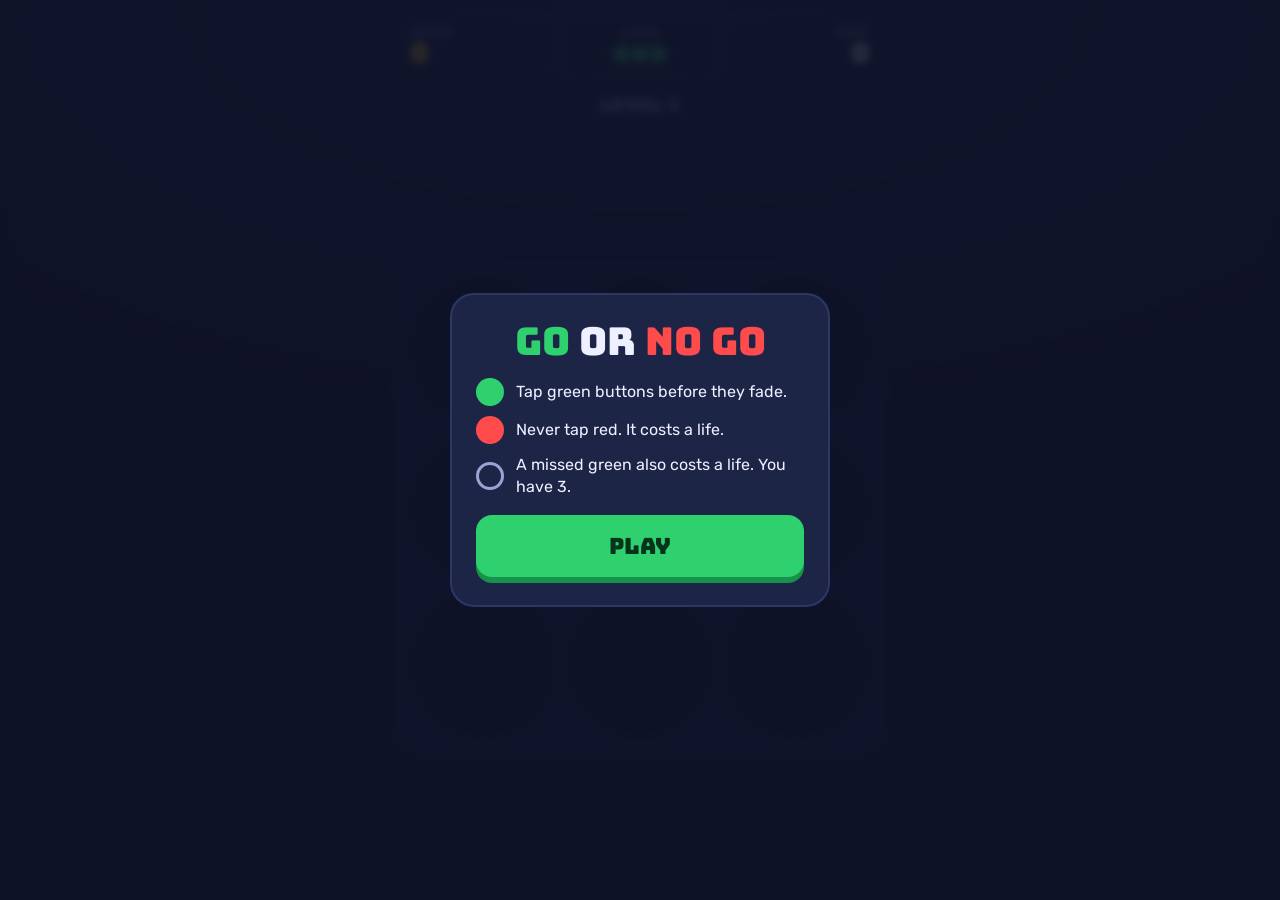
<file: go-or-no-go/index.html>
<!doctype html>
<html lang="en">
<head>
<meta charset="utf-8">
<meta name="viewport" content="width=device-width, initial-scale=1, maximum-scale=1, user-scalable=no, viewport-fit=cover">
<title>Go or No Go</title>
<meta name="claude:viewport-fit-sides" content="cover">
<link rel="preconnect" href="https://fonts.googleapis.com">
<link rel="preconnect" href="https://fonts.gstatic.com" crossorigin>
<link rel="stylesheet" href="https://fonts.googleapis.com/css2?family=Bungee&family=Rubik:wght@400;600;800&display=swap">
<style>
/* Layout: one-screen arcade cabinet — scoreboard strip on top, 3x3 field of sockets, overlay for start / game over. */
:root {
  --ink: #141a33;        /* cabinet background */
  --panel: #1d2547;      /* socket wells */
  --rim: #2c3766;        /* socket rims, borders */
  --text: #eef0ff;
  --muted: #9aa3d4;
  --go: #2fd16f;         /* green button */
  --go-deep: #17924a;
  --stop: #ff4b4b;       /* red button */
  --stop-deep: #b81f2c;
  --gold: #ffd23f;       /* score highlight */
  --font-display: "Bungee", "Impact", system-ui, sans-serif;
  --font-body: "Rubik", system-ui, -apple-system, "Segoe UI", sans-serif;
  color-scheme: dark;
}
[hidden] { display: none !important; }
* { box-sizing: border-box; -webkit-tap-highlight-color: transparent; }
html, body { height: 100%; }
body {
  margin: 0;
  background: radial-gradient(120% 80% at 50% 0%, #222b57 0%, var(--ink) 60%);
  background-color: var(--ink);
  color: var(--text);
  font-family: var(--font-body);
  user-select: none;
  -webkit-user-select: none;
  touch-action: manipulation;
  overflow: hidden;
}
.app {
  height: 100%;
  display: flex;
  flex-direction: column;
  gap: 16px;
  padding-block: max(16px, env(safe-area-inset-top, 0px)) max(16px, env(safe-area-inset-bottom, 0px));
  padding-left: max(16px, env(safe-area-inset-left, 0px));
  padding-right: max(16px, env(safe-area-inset-right, 0px));
  max-width: 520px;
  margin: 0 auto;
}
.hud {
  display: grid;
  grid-template-columns: 1fr 1fr 1fr;
  gap: 8px;
}
.stat {
  display: flex;
  flex-direction: column;
  gap: 2px;
  padding: 8px 12px;
  border: 2px solid var(--rim);
  border-radius: 12px;
  background: var(--panel);
}
.stat:nth-child(2) { align-items: center; }
.stat:nth-child(3) { align-items: flex-end; }
.label {
  font-size: 0.7rem;
  font-weight: 600;
  letter-spacing: 0.12em;
  text-transform: uppercase;
  color: var(--muted);
}
.value {
  font-family: var(--font-display);
  font-size: 1.6rem;
  line-height: 1;
  font-variant-numeric: tabular-nums;
}
#score { color: var(--gold); }
.lives { display: flex; gap: 4px; height: 1.6rem; align-items: center; }
.life { width: 14px; height: 14px; border-radius: 50%; background: var(--go); box-shadow: 0 0 8px var(--go); transition: background .2s, box-shadow .2s; }
.life.lost { background: var(--rim); box-shadow: none; }

.message {
  min-height: 1.4em;
  text-align: center;
  font-family: var(--font-display);
  font-size: 1.1rem;
  letter-spacing: 0.04em;
  color: var(--muted);
}
.message.good { color: var(--go); }
.message.bad { color: var(--stop); }

.field-wrap { flex: 1; display: flex; align-items: center; justify-content: center; min-height: 0; }
.field {
  width: min(100%, 60vh);
  aspect-ratio: 1;
  max-width: 100%;
  display: grid;
  grid-template-columns: repeat(3, 1fr);
  gap: 14px;
  padding: 14px;
  border-radius: 24px;
  background: var(--panel);
  border: 2px solid var(--rim);
}
.field.shake { animation: shake .35s; }
@keyframes shake {
  0%,100% { transform: translateX(0); }
  20% { transform: translateX(-10px); }
  40% { transform: translateX(9px); }
  60% { transform: translateX(-6px); }
  80% { transform: translateX(4px); }
}
.socket {
  position: relative;
  border-radius: 50%;
  background: var(--ink);
  box-shadow: inset 0 4px 10px rgba(0,0,0,.55);
  border: 0;
  padding: 0;
  cursor: pointer;
  font: inherit;
}
.socket:focus-visible { outline: 3px solid var(--gold); outline-offset: 3px; }
.btn {
  position: absolute;
  inset: 8%;
  border-radius: 50%;
  pointer-events: none;
  animation: pop-in .14s ease-out;
}
.btn.go   { background: radial-gradient(circle at 35% 30%, #7dffb0, var(--go) 45%, var(--go-deep)); box-shadow: 0 6px 0 #0d5f30, 0 0 22px rgba(47,209,111,.55); }
.btn.stop { background: radial-gradient(circle at 35% 30%, #ff9a9a, var(--stop) 45%, var(--stop-deep)); box-shadow: 0 6px 0 #7a1019, 0 0 22px rgba(255,75,75,.5); }
.btn.stop::after {
  content: "";
  position: absolute;
  inset: 30%;
  border-radius: 50%;
  border: 5px solid rgba(255,255,255,.85);
  background: linear-gradient(45deg, transparent 44%, rgba(255,255,255,.85) 44% 56%, transparent 56%);
}
.timer {
  position: absolute;
  inset: 0;
  border-radius: 50%;
  pointer-events: none;
}
.timer svg { width: 100%; height: 100%; transform: rotate(-90deg); }
.timer circle { fill: none; stroke-width: 4; stroke-linecap: round; stroke-dasharray: 289; stroke-dashoffset: 0; animation: drain var(--life) linear forwards; }
.btn.go + .timer circle { stroke: var(--go); }
.btn.stop + .timer circle { stroke: var(--stop); opacity: .6; }
@keyframes drain { to { stroke-dashoffset: 289; } }
@keyframes pop-in { from { transform: scale(.3); opacity: 0; } to { transform: scale(1); opacity: 1; } }
.btn.hit { animation: hit .18s ease-in forwards; }
@keyframes hit { to { transform: scale(1.35); opacity: 0; } }

.overlay {
  position: fixed;
  inset: 0;
  display: flex;
  align-items: center;
  justify-content: center;
  padding-left: max(16px, env(safe-area-inset-left, 0px));
  padding-right: max(16px, env(safe-area-inset-right, 0px));
  background: rgba(14, 18, 38, .86);
  backdrop-filter: blur(4px);
  z-index: 5;
}
.card {
  width: 100%;
  max-width: 380px;
  display: flex;
  flex-direction: column;
  gap: 16px;
  padding: 28px 24px;
  border-radius: 24px;
  background: var(--panel);
  border: 2px solid var(--rim);
  text-align: center;
}
.card h1 {
  margin: 0;
  font-family: var(--font-display);
  font-weight: 400;
  font-size: 2.4rem;
  line-height: 1;
  text-wrap: balance;
}
.card h1 .g { color: var(--go); }
.card h1 .r { color: var(--stop); }
.rules { display: grid; gap: 10px; text-align: left; margin: 0; padding: 0; list-style: none; font-size: 1rem; line-height: 1.4; }
.rules li { display: flex; gap: 12px; align-items: center; }
.dot { flex: none; width: 28px; height: 28px; border-radius: 50%; }
.dot.go { background: var(--go); }
.dot.stop { background: var(--stop); }
.dot.ring { background: transparent; border: 3px solid var(--muted); }
.result { font-family: var(--font-display); font-size: 3.4rem; line-height: 1; color: var(--gold); font-variant-numeric: tabular-nums; }
.sub { color: var(--muted); margin: 0; }
.play {
  font-family: var(--font-display);
  font-size: 1.4rem;
  padding: 16px;
  border: 0;
  border-radius: 16px;
  color: #06331a;
  background: var(--go);
  box-shadow: 0 6px 0 var(--go-deep);
  cursor: pointer;
}
.play:active { transform: translateY(4px); box-shadow: 0 2px 0 var(--go-deep); }
.play:focus-visible { outline: 3px solid var(--gold); outline-offset: 3px; }

@media (prefers-reduced-motion: reduce) {
  .field.shake, .btn, .btn.hit { animation: none; }
}
</style>
</head>
<body>
<div class="app">
  <div class="hud">
    <div class="stat"><span class="label">Score</span><span class="value" id="score">0</span></div>
    <div class="stat"><span class="label">Lives</span><span class="lives" id="lives"></span></div>
    <div class="stat"><span class="label">Best</span><span class="value" id="best">0</span></div>
  </div>
  <div class="message" id="message">Level 1</div>
  <div class="field-wrap">
    <div class="field" id="field"></div>
  </div>
</div>

<div class="overlay" id="startScreen">
  <div class="card">
    <h1><span class="g">Go</span> or <span class="r">No&nbsp;Go</span></h1>
    <ul class="rules">
      <li><span class="dot go"></span>Tap green buttons before they fade.</li>
      <li><span class="dot stop"></span>Never tap red. It costs a life.</li>
      <li><span class="dot ring"></span>A missed green also costs a life. You have 3.</li>
    </ul>
    <button class="play" id="startBtn" type="button">Play</button>
  </div>
</div>

<div class="overlay" id="overScreen" hidden>
  <div class="card">
    <h1>Game over</h1>
    <div class="result" id="finalScore">0</div>
    <p class="sub" id="finalNote">Best: 0</p>
    <button class="play" id="againBtn" type="button">Play again</button>
  </div>
</div>

<script>
(() => {
  const SLOTS = 9, MAX_LIVES = 3;
  const field = document.getElementById('field');
  const scoreEl = document.getElementById('score');
  const bestEl = document.getElementById('best');
  const livesEl = document.getElementById('lives');
  const msgEl = document.getElementById('message');
  const startScreen = document.getElementById('startScreen');
  const overScreen = document.getElementById('overScreen');

  let score = 0, lives = MAX_LIVES, running = false, spawnTimer = null, best = 0;
  const slots = []; // { el, kind: 'go'|'stop'|null, timer }

  try { best = parseInt(localStorage.getItem('goNoGoBest') || '0', 10) || 0; } catch (e) {}
  bestEl.textContent = best;

  for (let i = 0; i < SLOTS; i++) {
    const el = document.createElement('button');
    el.className = 'socket';
    el.type = 'button';
    el.setAttribute('aria-label', 'Empty socket');
    el.addEventListener('pointerdown', (e) => { e.preventDefault(); tap(i); });
    el.addEventListener('keydown', (e) => { if (e.key === 'Enter' || e.key === ' ') { e.preventDefault(); tap(i); } });
    field.appendChild(el);
    slots.push({ el, kind: null, timer: null });
  }

  function level() { return Math.floor(score / 10) + 1; }
  // Difficulty: spawns get faster and buttons live shorter as level climbs.
  function spawnDelay() { return Math.max(350, 900 - (level() - 1) * 70); }
  function lifetime() { return Math.max(600, 1500 - (level() - 1) * 110); }
  function redChance() { return Math.min(0.5, 0.3 + (level() - 1) * 0.03); }

  function buzz(ms) { try { navigator.vibrate && navigator.vibrate(ms); } catch (e) {} }

  function renderLives() {
    livesEl.innerHTML = '';
    for (let i = 0; i < MAX_LIVES; i++) {
      const d = document.createElement('span');
      d.className = 'life' + (i >= lives ? ' lost' : '');
      livesEl.appendChild(d);
    }
  }

  let msgTimer = null;
  function say(text, tone) {
    msgEl.textContent = text;
    msgEl.className = 'message' + (tone ? ' ' + tone : '');
    clearTimeout(msgTimer);
    msgTimer = setTimeout(() => { msgEl.textContent = 'Level ' + level(); msgEl.className = 'message'; }, 700);
  }

  function clearSlot(i, hit) {
    const s = slots[i];
    clearTimeout(s.timer);
    s.timer = null;
    s.kind = null;
    s.el.setAttribute('aria-label', 'Empty socket');
    const btn = s.el.querySelector('.btn');
    if (hit && btn) {
      btn.classList.add('hit');
      const timer = s.el.querySelector('.timer');
      if (timer) timer.remove();
      setTimeout(() => { if (!slots[i].kind) s.el.innerHTML = ''; }, 180);
    } else {
      s.el.innerHTML = '';
    }
  }

  function spawn() {
    if (!running) return;
    const free = slots.map((s, i) => s.kind ? -1 : i).filter(i => i >= 0);
    if (free.length) {
      const i = free[Math.floor(Math.random() * free.length)];
      const kind = Math.random() < redChance() ? 'stop' : 'go';
      const life = lifetime() * (kind === 'stop' ? 1.2 : 1);
      const s = slots[i];
      s.kind = kind;
      s.el.setAttribute('aria-label', kind === 'go' ? 'Green button, tap it' : 'Red button, do not tap');
      s.el.innerHTML = '<span class="btn ' + kind + '"></span><span class="timer" style="--life:' + life + 'ms"><svg viewBox="0 0 100 100"><circle cx="50" cy="50" r="46"></circle></svg></span>';
      s.timer = setTimeout(() => expire(i), life);
    }
    spawnTimer = setTimeout(spawn, spawnDelay() * (0.75 + Math.random() * 0.5));
  }

  function expire(i) {
    const kind = slots[i].kind;
    clearSlot(i, false);
    if (kind === 'go' && running) loseLife('Too slow!');
  }

  function tap(i) {
    if (!running) return;
    const kind = slots[i].kind;
    if (kind === 'go') {
      const before = level();
      score++;
      scoreEl.textContent = score;
      clearSlot(i, true);
      buzz(15);
      if (level() > before) say('Level ' + level() + '!', 'good');
    } else if (kind === 'stop') {
      clearSlot(i, true);
      loseLife('Not red!');
    }
  }

  function loseLife(text) {
    lives--;
    renderLives();
    buzz([60, 40, 60]);
    say(text, 'bad');
    field.classList.remove('shake');
    void field.offsetWidth;
    field.classList.add('shake');
    if (lives <= 0) endGame();
  }

  function startGame() {
    score = 0; lives = MAX_LIVES; running = true;
    scoreEl.textContent = '0';
    renderLives();
    slots.forEach((_, i) => clearSlot(i, false));
    msgEl.textContent = 'Level 1'; msgEl.className = 'message';
    startScreen.hidden = true;
    overScreen.hidden = true;
    clearTimeout(spawnTimer);
    spawnTimer = setTimeout(spawn, 500);
  }

  function endGame() {
    running = false;
    clearTimeout(spawnTimer);
    slots.forEach((_, i) => clearSlot(i, false));
    const isBest = score > best;
    if (isBest) {
      best = score;
      bestEl.textContent = best;
      try { localStorage.setItem('goNoGoBest', String(best)); } catch (e) {}
    }
    document.getElementById('finalScore').textContent = score;
    document.getElementById('finalNote').textContent = isBest && score > 0 ? 'New best score!' : 'Best: ' + best;
    setTimeout(() => { overScreen.hidden = false; document.getElementById('againBtn').focus(); }, 400);
  }

  document.getElementById('startBtn').addEventListener('click', startGame);
  document.getElementById('againBtn').addEventListener('click', startGame);
  renderLives();
})();
</script>
</body>
</html>
</file>
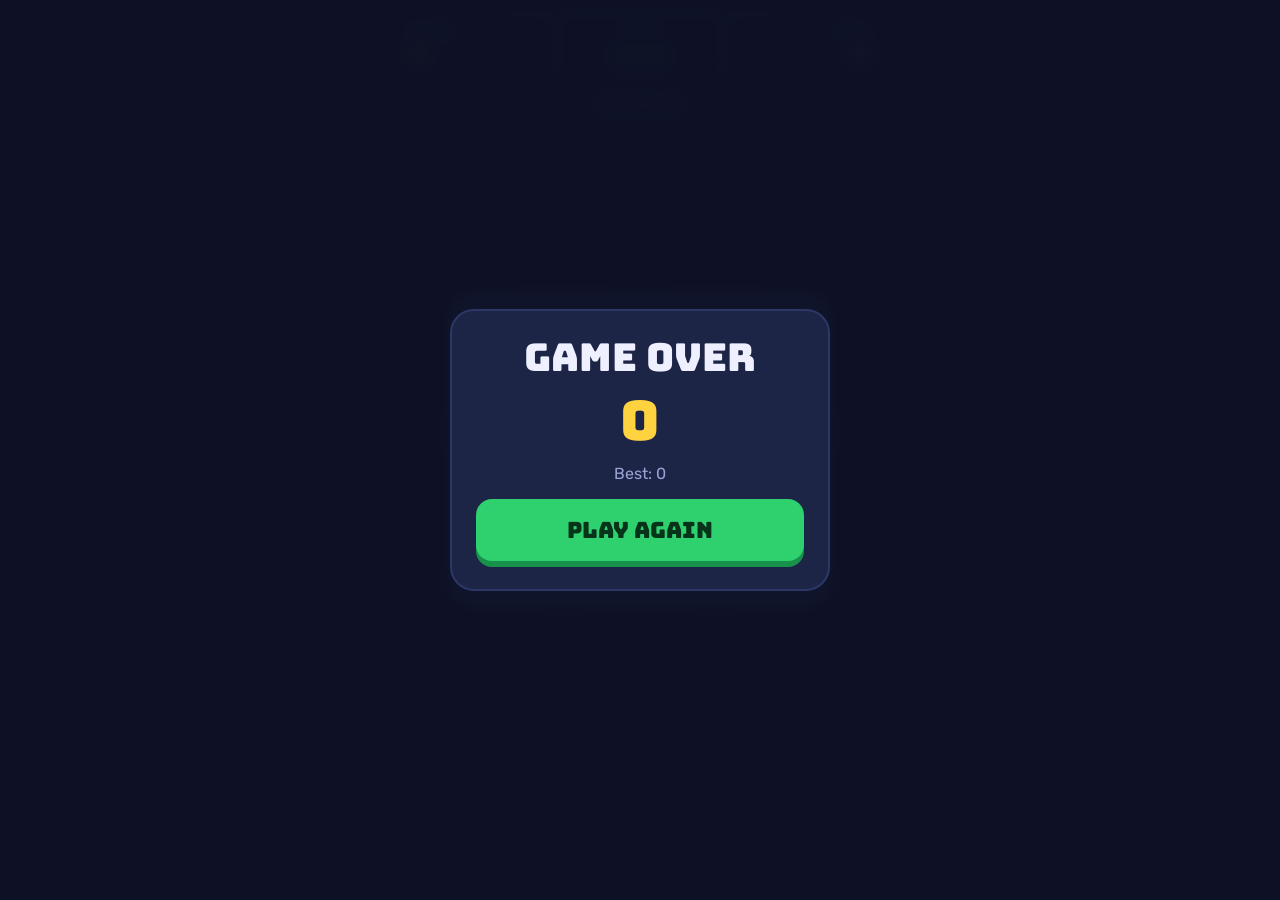
<file: Green Red Button Game/index.html>
<!doctype html>
<html lang="en">
<head>
<meta charset="utf-8">
<meta name="viewport" content="width=device-width, initial-scale=1, maximum-scale=1, user-scalable=no, viewport-fit=cover">
<title>Go or No Go</title>
<meta name="claude:viewport-fit-sides" content="cover">
<link rel="preconnect" href="https://fonts.googleapis.com">
<link rel="preconnect" href="https://fonts.gstatic.com" crossorigin>
<link rel="stylesheet" href="https://fonts.googleapis.com/css2?family=Bungee&family=Rubik:wght@400;600;800&display=swap">
<style>
/* Layout: one-screen arcade cabinet — scoreboard strip on top, 3x3 field of sockets, overlay for start / game over. */
:root {
  --ink: #141a33;        /* cabinet background */
  --panel: #1d2547;      /* socket wells */
  --rim: #2c3766;        /* socket rims, borders */
  --text: #eef0ff;
  --muted: #9aa3d4;
  --go: #2fd16f;         /* green button */
  --go-deep: #17924a;
  --stop: #ff4b4b;       /* red button */
  --stop-deep: #b81f2c;
  --gold: #ffd23f;       /* score highlight */
  --font-display: "Bungee", "Impact", system-ui, sans-serif;
  --font-body: "Rubik", system-ui, -apple-system, "Segoe UI", sans-serif;
  color-scheme: dark;
}
* { box-sizing: border-box; -webkit-tap-highlight-color: transparent; }
html, body { height: 100%; }
body {
  margin: 0;
  background: radial-gradient(120% 80% at 50% 0%, #222b57 0%, var(--ink) 60%);
  background-color: var(--ink);
  color: var(--text);
  font-family: var(--font-body);
  user-select: none;
  -webkit-user-select: none;
  touch-action: manipulation;
  overflow: hidden;
}
.app {
  height: 100%;
  display: flex;
  flex-direction: column;
  gap: 16px;
  padding-block: max(16px, env(safe-area-inset-top, 0px)) max(16px, env(safe-area-inset-bottom, 0px));
  padding-left: max(16px, env(safe-area-inset-left, 0px));
  padding-right: max(16px, env(safe-area-inset-right, 0px));
  max-width: 520px;
  margin: 0 auto;
}
.hud {
  display: grid;
  grid-template-columns: 1fr 1fr 1fr;
  gap: 8px;
}
.stat {
  display: flex;
  flex-direction: column;
  gap: 2px;
  padding: 8px 12px;
  border: 2px solid var(--rim);
  border-radius: 12px;
  background: var(--panel);
}
.stat:nth-child(2) { align-items: center; }
.stat:nth-child(3) { align-items: flex-end; }
.label {
  font-size: 0.7rem;
  font-weight: 600;
  letter-spacing: 0.12em;
  text-transform: uppercase;
  color: var(--muted);
}
.value {
  font-family: var(--font-display);
  font-size: 1.6rem;
  line-height: 1;
  font-variant-numeric: tabular-nums;
}
#score { color: var(--gold); }
.lives { display: flex; gap: 4px; height: 1.6rem; align-items: center; }
.life { width: 14px; height: 14px; border-radius: 50%; background: var(--go); box-shadow: 0 0 8px var(--go); transition: background .2s, box-shadow .2s; }
.life.lost { background: var(--rim); box-shadow: none; }

.message {
  min-height: 1.4em;
  text-align: center;
  font-family: var(--font-display);
  font-size: 1.1rem;
  letter-spacing: 0.04em;
  color: var(--muted);
}
.message.good { color: var(--go); }
.message.bad { color: var(--stop); }

.field-wrap { flex: 1; display: flex; align-items: center; justify-content: center; min-height: 0; }
.field {
  width: min(100%, 60vh);
  aspect-ratio: 1;
  max-width: 100%;
  display: grid;
  grid-template-columns: repeat(3, 1fr);
  gap: 14px;
  padding: 14px;
  border-radius: 24px;
  background: var(--panel);
  border: 2px solid var(--rim);
}
.field.shake { animation: shake .35s; }
@keyframes shake {
  0%,100% { transform: translateX(0); }
  20% { transform: translateX(-10px); }
  40% { transform: translateX(9px); }
  60% { transform: translateX(-6px); }
  80% { transform: translateX(4px); }
}
.socket {
  position: relative;
  border-radius: 50%;
  background: var(--ink);
  box-shadow: inset 0 4px 10px rgba(0,0,0,.55);
  border: 0;
  padding: 0;
  cursor: pointer;
  font: inherit;
}
.socket:focus-visible { outline: 3px solid var(--gold); outline-offset: 3px; }
.btn {
  position: absolute;
  inset: 8%;
  border-radius: 50%;
  pointer-events: none;
  animation: pop-in .14s ease-out;
}
.btn.go   { background: radial-gradient(circle at 35% 30%, #7dffb0, var(--go) 45%, var(--go-deep)); box-shadow: 0 6px 0 #0d5f30, 0 0 22px rgba(47,209,111,.55); }
.btn.stop { background: radial-gradient(circle at 35% 30%, #ff9a9a, var(--stop) 45%, var(--stop-deep)); box-shadow: 0 6px 0 #7a1019, 0 0 22px rgba(255,75,75,.5); }
.btn.stop::after {
  content: "";
  position: absolute;
  inset: 30%;
  border-radius: 50%;
  border: 5px solid rgba(255,255,255,.85);
  background: linear-gradient(45deg, transparent 44%, rgba(255,255,255,.85) 44% 56%, transparent 56%);
}
.timer {
  position: absolute;
  inset: 0;
  border-radius: 50%;
  pointer-events: none;
}
.timer svg { width: 100%; height: 100%; transform: rotate(-90deg); }
.timer circle { fill: none; stroke-width: 4; stroke-linecap: round; stroke-dasharray: 289; stroke-dashoffset: 0; animation: drain var(--life) linear forwards; }
.btn.go + .timer circle { stroke: var(--go); }
.btn.stop + .timer circle { stroke: var(--stop); opacity: .6; }
@keyframes drain { to { stroke-dashoffset: 289; } }
@keyframes pop-in { from { transform: scale(.3); opacity: 0; } to { transform: scale(1); opacity: 1; } }
.btn.hit { animation: hit .18s ease-in forwards; }
@keyframes hit { to { transform: scale(1.35); opacity: 0; } }

.overlay {
  position: fixed;
  inset: 0;
  display: flex;
  align-items: center;
  justify-content: center;
  padding-left: max(16px, env(safe-area-inset-left, 0px));
  padding-right: max(16px, env(safe-area-inset-right, 0px));
  background: rgba(14, 18, 38, .86);
  backdrop-filter: blur(4px);
  z-index: 5;
}
.card {
  width: 100%;
  max-width: 380px;
  display: flex;
  flex-direction: column;
  gap: 16px;
  padding: 28px 24px;
  border-radius: 24px;
  background: var(--panel);
  border: 2px solid var(--rim);
  text-align: center;
}
.card h1 {
  margin: 0;
  font-family: var(--font-display);
  font-weight: 400;
  font-size: 2.4rem;
  line-height: 1;
  text-wrap: balance;
}
.card h1 .g { color: var(--go); }
.card h1 .r { color: var(--stop); }
.rules { display: grid; gap: 10px; text-align: left; margin: 0; padding: 0; list-style: none; font-size: 1rem; line-height: 1.4; }
.rules li { display: flex; gap: 12px; align-items: center; }
.dot { flex: none; width: 28px; height: 28px; border-radius: 50%; }
.dot.go { background: var(--go); }
.dot.stop { background: var(--stop); }
.dot.ring { background: transparent; border: 3px solid var(--muted); }
.result { font-family: var(--font-display); font-size: 3.4rem; line-height: 1; color: var(--gold); font-variant-numeric: tabular-nums; }
.sub { color: var(--muted); margin: 0; }
.play {
  font-family: var(--font-display);
  font-size: 1.4rem;
  padding: 16px;
  border: 0;
  border-radius: 16px;
  color: #06331a;
  background: var(--go);
  box-shadow: 0 6px 0 var(--go-deep);
  cursor: pointer;
}
.play:active { transform: translateY(4px); box-shadow: 0 2px 0 var(--go-deep); }
.play:focus-visible { outline: 3px solid var(--gold); outline-offset: 3px; }

@media (prefers-reduced-motion: reduce) {
  .field.shake, .btn, .btn.hit { animation: none; }
}
</style>
</head>
<body>
<div class="app">
  <div class="hud">
    <div class="stat"><span class="label">Score</span><span class="value" id="score">0</span></div>
    <div class="stat"><span class="label">Lives</span><span class="lives" id="lives"></span></div>
    <div class="stat"><span class="label">Best</span><span class="value" id="best">0</span></div>
  </div>
  <div class="message" id="message">Level 1</div>
  <div class="field-wrap">
    <div class="field" id="field"></div>
  </div>
</div>

<div class="overlay" id="startScreen">
  <div class="card">
    <h1><span class="g">Go</span> or <span class="r">No&nbsp;Go</span></h1>
    <ul class="rules">
      <li><span class="dot go"></span>Tap green buttons before they fade.</li>
      <li><span class="dot stop"></span>Never tap red. It costs a life.</li>
      <li><span class="dot ring"></span>A missed green also costs a life. You have 3.</li>
    </ul>
    <button class="play" id="startBtn" type="button">Play</button>
  </div>
</div>

<div class="overlay" id="overScreen" hidden>
  <div class="card">
    <h1>Game over</h1>
    <div class="result" id="finalScore">0</div>
    <p class="sub" id="finalNote">Best: 0</p>
    <button class="play" id="againBtn" type="button">Play again</button>
  </div>
</div>

<script>
(() => {
  const SLOTS = 9, MAX_LIVES = 3;
  const field = document.getElementById('field');
  const scoreEl = document.getElementById('score');
  const bestEl = document.getElementById('best');
  const livesEl = document.getElementById('lives');
  const msgEl = document.getElementById('message');
  const startScreen = document.getElementById('startScreen');
  const overScreen = document.getElementById('overScreen');

  let score = 0, lives = MAX_LIVES, running = false, spawnTimer = null, best = 0;
  const slots = []; // { el, kind: 'go'|'stop'|null, timer }

  try { best = parseInt(localStorage.getItem('goNoGoBest') || '0', 10) || 0; } catch (e) {}
  bestEl.textContent = best;

  for (let i = 0; i < SLOTS; i++) {
    const el = document.createElement('button');
    el.className = 'socket';
    el.type = 'button';
    el.setAttribute('aria-label', 'Empty socket');
    el.addEventListener('pointerdown', (e) => { e.preventDefault(); tap(i); });
    el.addEventListener('keydown', (e) => { if (e.key === 'Enter' || e.key === ' ') { e.preventDefault(); tap(i); } });
    field.appendChild(el);
    slots.push({ el, kind: null, timer: null });
  }

  function level() { return Math.floor(score / 10) + 1; }
  // Difficulty: spawns get faster and buttons live shorter as level climbs.
  function spawnDelay() { return Math.max(350, 900 - (level() - 1) * 70); }
  function lifetime() { return Math.max(600, 1500 - (level() - 1) * 110); }
  function redChance() { return Math.min(0.5, 0.3 + (level() - 1) * 0.03); }

  function buzz(ms) { try { navigator.vibrate && navigator.vibrate(ms); } catch (e) {} }

  function renderLives() {
    livesEl.innerHTML = '';
    for (let i = 0; i < MAX_LIVES; i++) {
      const d = document.createElement('span');
      d.className = 'life' + (i >= lives ? ' lost' : '');
      livesEl.appendChild(d);
    }
  }

  let msgTimer = null;
  function say(text, tone) {
    msgEl.textContent = text;
    msgEl.className = 'message' + (tone ? ' ' + tone : '');
    clearTimeout(msgTimer);
    msgTimer = setTimeout(() => { msgEl.textContent = 'Level ' + level(); msgEl.className = 'message'; }, 700);
  }

  function clearSlot(i, hit) {
    const s = slots[i];
    clearTimeout(s.timer);
    s.timer = null;
    s.kind = null;
    s.el.setAttribute('aria-label', 'Empty socket');
    const btn = s.el.querySelector('.btn');
    if (hit && btn) {
      btn.classList.add('hit');
      const timer = s.el.querySelector('.timer');
      if (timer) timer.remove();
      setTimeout(() => { if (!slots[i].kind) s.el.innerHTML = ''; }, 180);
    } else {
      s.el.innerHTML = '';
    }
  }

  function spawn() {
    if (!running) return;
    const free = slots.map((s, i) => s.kind ? -1 : i).filter(i => i >= 0);
    if (free.length) {
      const i = free[Math.floor(Math.random() * free.length)];
      const kind = Math.random() < redChance() ? 'stop' : 'go';
      const life = lifetime() * (kind === 'stop' ? 1.2 : 1);
      const s = slots[i];
      s.kind = kind;
      s.el.setAttribute('aria-label', kind === 'go' ? 'Green button, tap it' : 'Red button, do not tap');
      s.el.innerHTML = '<span class="btn ' + kind + '"></span><span class="timer" style="--life:' + life + 'ms"><svg viewBox="0 0 100 100"><circle cx="50" cy="50" r="46"></circle></svg></span>';
      s.timer = setTimeout(() => expire(i), life);
    }
    spawnTimer = setTimeout(spawn, spawnDelay() * (0.75 + Math.random() * 0.5));
  }

  function expire(i) {
    const kind = slots[i].kind;
    clearSlot(i, false);
    if (kind === 'go' && running) loseLife('Too slow!');
  }

  function tap(i) {
    if (!running) return;
    const kind = slots[i].kind;
    if (kind === 'go') {
      const before = level();
      score++;
      scoreEl.textContent = score;
      clearSlot(i, true);
      buzz(15);
      if (level() > before) say('Level ' + level() + '!', 'good');
    } else if (kind === 'stop') {
      clearSlot(i, true);
      loseLife('Not red!');
    }
  }

  function loseLife(text) {
    lives--;
    renderLives();
    buzz([60, 40, 60]);
    say(text, 'bad');
    field.classList.remove('shake');
    void field.offsetWidth;
    field.classList.add('shake');
    if (lives <= 0) endGame();
  }

  function startGame() {
    score = 0; lives = MAX_LIVES; running = true;
    scoreEl.textContent = '0';
    renderLives();
    slots.forEach((_, i) => clearSlot(i, false));
    msgEl.textContent = 'Level 1'; msgEl.className = 'message';
    startScreen.hidden = true;
    overScreen.hidden = true;
    clearTimeout(spawnTimer);
    spawnTimer = setTimeout(spawn, 500);
  }

  function endGame() {
    running = false;
    clearTimeout(spawnTimer);
    slots.forEach((_, i) => clearSlot(i, false));
    const isBest = score > best;
    if (isBest) {
      best = score;
      bestEl.textContent = best;
      try { localStorage.setItem('goNoGoBest', String(best)); } catch (e) {}
    }
    document.getElementById('finalScore').textContent = score;
    document.getElementById('finalNote').textContent = isBest && score > 0 ? 'New best score!' : 'Best: ' + best;
    setTimeout(() => { overScreen.hidden = false; document.getElementById('againBtn').focus(); }, 400);
  }

  document.getElementById('startBtn').addEventListener('click', startGame);
  document.getElementById('againBtn').addEventListener('click', startGame);
  renderLives();
})();
</script>
</body>
</html>
</file>
